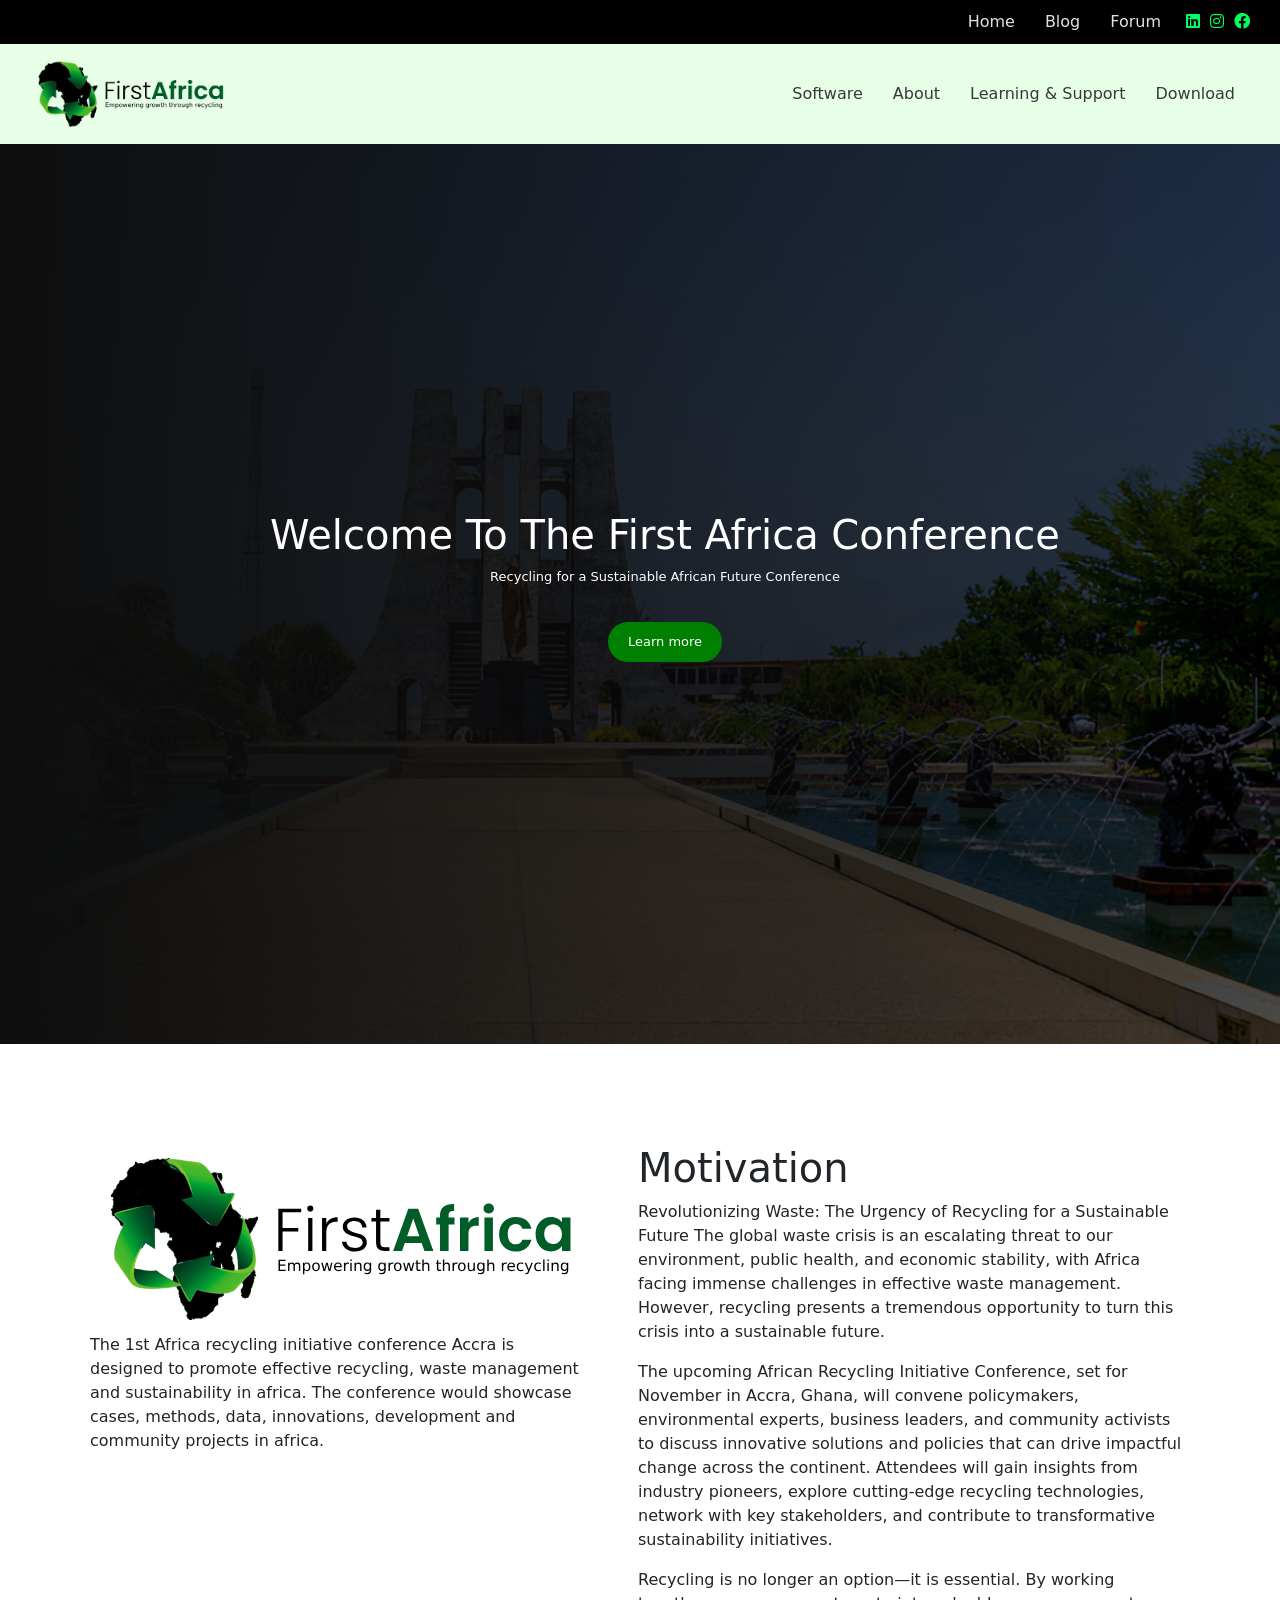
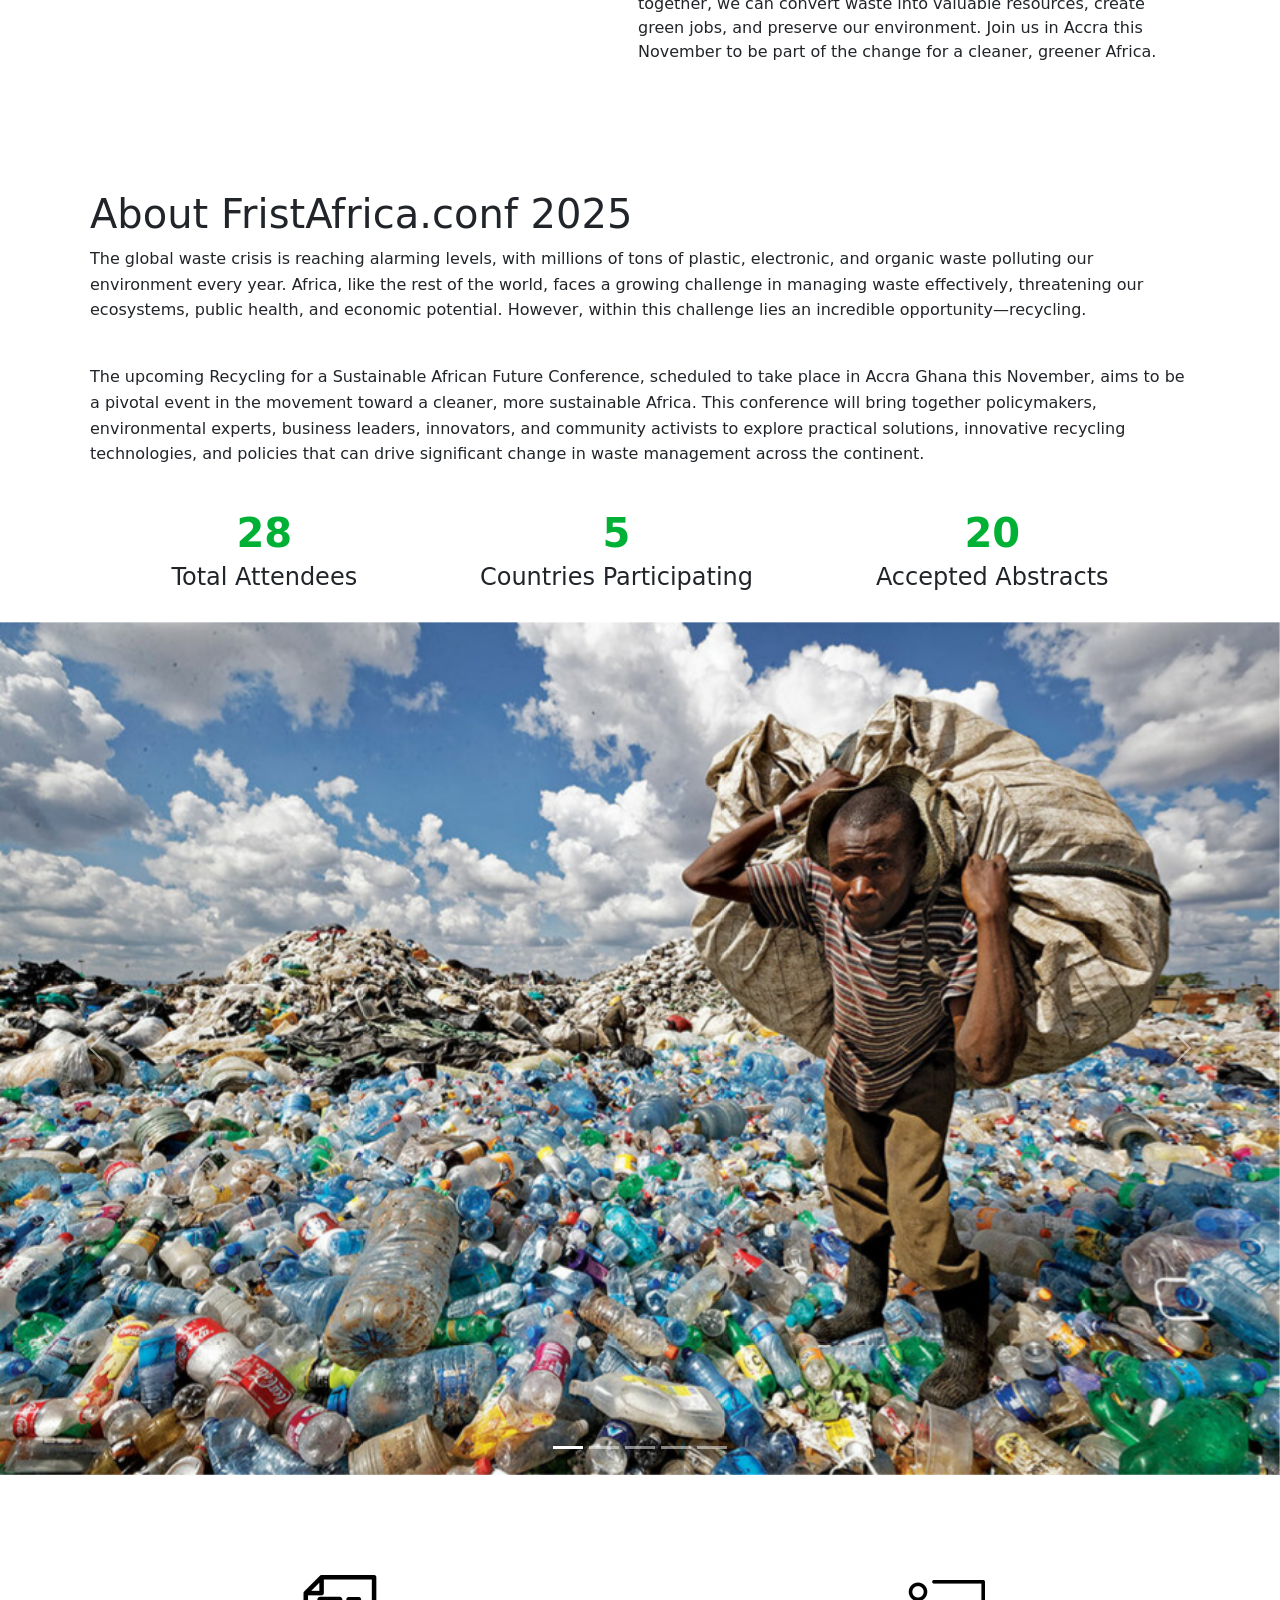
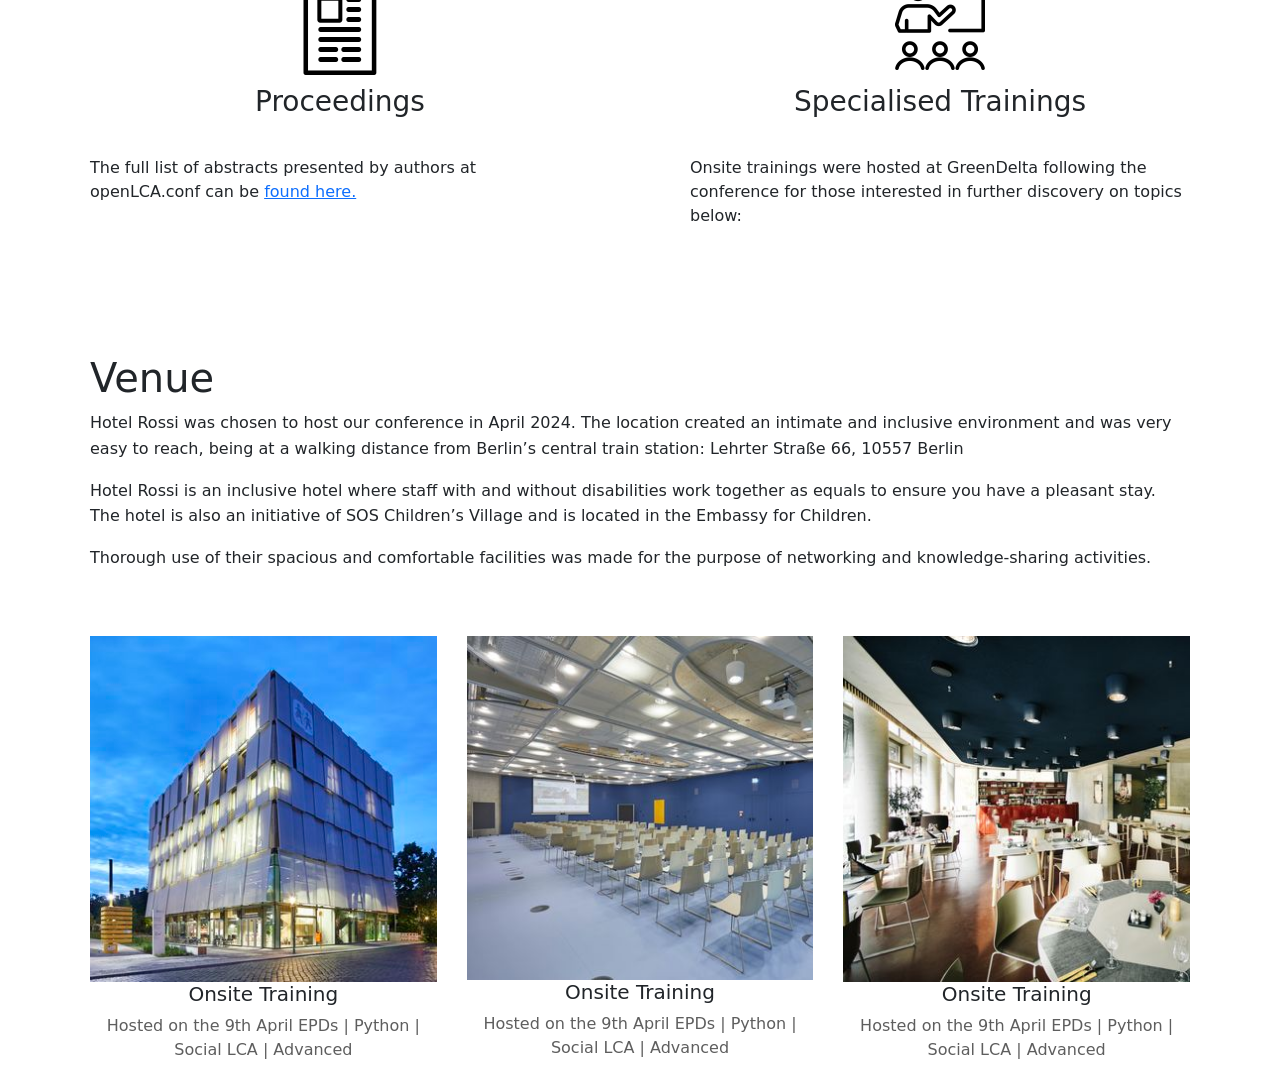
<file: index.html>
<!DOCTYPE html>
<html lang="en">
<head>
    <meta charset="UTF-8">
    <meta name="viewport" content="width=device-width, initial-scale=1.0">
    <title>Document</title>
    <link rel="stylesheet" href="https://cdnjs.cloudflare.com/ajax/libs/font-awesome/6.0.0/css/all.min.css" integrity="sha512-9usAa10IRO0HhonpyAIVpjrylPvoDwiPUiKdWk5t3PyolY1cOd4DSE0Ga+ri4AuTroPR5aQvXU9xC6qOPnzFeg==" crossorigin="anonymous" referrerpolicy="no-referrer" />
    <link rel="stylesheet" href="home.css">
    <link href="https://fonts.googleapis.com/css2?family=Poppins:wght@400;600;700&display=swap" rel="stylesheet">
    <link href="https://cdn.jsdelivr.net/npm/bootstrap@5.3.3/dist/css/bootstrap.min.css" rel="stylesheet">
    <script src="https://cdn.jsdelivr.net/npm/bootstrap@5.3.3/dist/js/bootstrap.bundle.min.js"></script>
</head>
<body>
    
  <nav class="topnav">
    <ul>
        <li><a href="index.html">Home</a></li>
        <li><a href="blog.html">Blog</a></li>
        <li><a href="#">Forum</a></li>
    </ul>
    <div class="social-icons">
        <a href="#" target="_blank"><i class="fab fa-linkedin"></i></a>
        <a href="#" target="_blank"><i class="fab fa-instagram"></i></a>
        <a href="#" target="_blank"><i class="fab fa-facebook"></i></a>
    </div>
</nav>

<nav class="secondnav">

   <!-- Hamburger Menu Icon -->
   <div class="hamburger" onclick="toggleMenu()">
    &#9776; <!-- Unicode for Hamburger Icon -->
   </div>

    <div>
        <img src="pics/logo.png" width="200" alt="">
    </div>
    <ul>
        <li class="dropdown">
            <a href="#">Software</a>
            <div class="dropdown-content">
                <a href="#">Software 1</a>
                <a href="#">Software 2</a>
                <a href="#">Software 3</a>
            </div>
        </li>
        <li class="dropdown">
            <a href="#">About</a>
            <div class="dropdown-content">
                <a href="#">About Us</a>
                <a href="#">Our Team</a>
                <a href="#">Our Mission</a>
            </div>
        </li>
        <li class="dropdown">
            <a href="#">Learning & Support</a>
            <div class="dropdown-content">
                <a href="#">Tutorials</a>
                <a href="#">FAQ</a>
                <a href="#">Contact Us</a>
            </div>
        </li>
        <li class="dropdown">
            <a href="#">Download</a>
            
        </li>
    </ul>
</nav>

    <header class="header">
        
        <div class="text-container">
          <div>
            <h1 class="animated-text">Welcome To The First Africa Conference</h1>
            <p>Recycling for a Sustainable African Future Conference</p>
            <p><button><a href="">Learn more</a></button></p>
          </div>
        </div> 
    </header>

    <div class="split1">
        <div class="split1left">
            <img src="pics/logo.png" class="logo" alt="">

            <p>The 1st Africa recycling initiative conference Accra is designed to promote effective recycling, waste management and sustainability in africa. The conference would showcase cases, methods, data, innovations, development and community projects in africa. </p>
        </div>


        <div class="split1right">
            <h1>Motivation</h1>
            <p>
              Revolutionizing Waste: The Urgency of Recycling for a Sustainable Future
              The global waste crisis is an escalating threat to our environment, public health, and economic stability, with Africa facing immense challenges in effective waste management. However, recycling presents a tremendous opportunity to turn this crisis into a sustainable future.
            </p>
            <p>
              The upcoming African Recycling Initiative Conference, set for November in Accra, Ghana, will convene policymakers, environmental experts, business leaders, and community activists to discuss innovative solutions and policies that can drive impactful change across the continent. Attendees will gain insights from industry pioneers, explore cutting-edge recycling technologies, network with key stakeholders, and contribute to transformative sustainability initiatives.
            </p>
            <p>
              Recycling is no longer an option—it is essential. By working together, we can convert waste into valuable resources, create green jobs, and preserve our environment. Join us in Accra this November to be part of the change for a cleaner, greener Africa.
            </p>
        </div>
    </div>


    <div class="headertexte">
        <div class="welcome">
            <h1>About FristAfrica.conf 2025</h1>
            <!-- <div> 10 – 11 April 2025  Accra, Ghana</div> -->
        </div>

        <div class="welcometext">
            <p>
              The global waste crisis is reaching alarming levels, with millions of tons of plastic, electronic, and organic waste polluting our environment every year. Africa, like the rest of the world, faces a growing challenge in managing waste effectively, threatening our ecosystems, public health, and economic potential. However, within this challenge lies an incredible opportunity—recycling.
            </p>
            <br>
            <p>
              The upcoming Recycling for a Sustainable African Future Conference, scheduled to take place in Accra Ghana this November, aims to be a pivotal event in the movement toward a cleaner, more sustainable Africa. This conference will bring together policymakers, environmental experts, business leaders, innovators, and community activists to explore practical solutions, innovative recycling technologies, and policies that can drive significant change in waste management across the continent.
            </p>
        </div>
    </div>



  <section class="statistics">
    <div class="stat" id="attendees">     
      <p class="count" data-target="155">0</p>
      <h2>Total Attendees</h2>
    </div>
    <div class="stat" id="countries">
      <p class="count" data-target="30">0+</p>
      <h2>Countries Participating</h2>
    </div>
    <div class="stat" id="abstracts">
      <p class="count" data-target="110">0</p>
      <h2>Accepted Abstracts</h2>
    </div>
  </section>

 
  <div class="carousels">
    <!-- Carousel -->
    <div id="demo" class="carousel slide carousel-fade" data-bs-ride="carousel">

        <!-- Indicators/dots -->
        <div class="carousel-indicators">
            <button type="button" data-bs-target="#demo" data-bs-slide-to="0" class="active"></button>
            <button type="button" data-bs-target="#demo" data-bs-slide-to="1"></button>
            <button type="button" data-bs-target="#demo" data-bs-slide-to="2"></button>
            <button type="button" data-bs-target="#demo" data-bs-slide-to="3"></button>
            <button type="button" data-bs-target="#demo" data-bs-slide-to="4"></button>
        </div>

        <!-- The slideshow/carousel -->
        <div class="carousel-inner">
            <div class="carousel-item active pic1">
                <img src="pics/plastic3.jpg" alt="" class="d-block" style="width:100%">
            </div>

            <div class="carousel-item pic1">
                <img src="pics/plastic2.jpg" alt="Los Angeles" class="d-block" style="width:100%">
            </div>

            <div class="carousel-item pic1">
                <img src="pics/plastic3.jpg" alt="" class="d-block" style="width:100%">
            </div>

            <div class="carousel-item pic1">
                <img src="pics/plastic.webp" alt="" class="d-block" style="width:100%">
            </div>

        </div>

        <!-- Left and right controls/icons -->
        <button class="carousel-control-prev" type="button" data-bs-target="#demo" data-bs-slide="prev">
            <span class="carousel-control-prev-icon"></span>
        </button>
        <button class="carousel-control-next" type="button" data-bs-target="#demo" data-bs-slide="next">
            <span class="carousel-control-next-icon"></span>
        </button>
    </div>
</div>

<div class="section3">
  <div class=" section3left">
      <div class="section3head">
        <img src="pics/proicon.png" width="100" alt="">
        <h3>Proceedings</h3>
      </div>

      <p>The full list of abstracts presented by authors at openLCA.conf can be <a href="">found here.</a></p>
  </div>


  <div class="section3right">
    <div class="section3head">
      <img src="pics/specializedicon.png" width="100" alt="">
      <h3>Specialised Trainings</h3>
    </div>

    <p>Onsite trainings were hosted at GreenDelta following the conference for those interested in further discovery on topics below:</p>
  </div>
</div>
  
  
<div class="headertexte">
  <div class="welcome">
      <h1>Venue</h1>
  </div>

  <div class="welcometext">
      <p>
        Hotel Rossi was chosen to host our conference in April 2024. The location created an intimate and inclusive environment and was very easy to reach, being at a walking distance from Berlin’s central train station: Lehrter Straße 66, 10557 Berlin
      </p>
      <p>
        Hotel Rossi is an inclusive hotel where staff with and without disabilities work together as equals to ensure you have a pleasant stay. The hotel is also an initiative of SOS Children’s Village and is located in the Embassy for Children.
      </p>
      <p>
        Thorough use of their spacious and comfortable facilities was made for the purpose of networking and knowledge-sharing activities.
      </p>
  </div>
</div>

<div class="section7">
  <div class="section7box1 hidden">
      <div><img src="pics/venue1.jpg"  alt=""></div>
      <h1>Onsite Training</h1>
      <p><a href="">Hosted on the 9th April EPDs | Python | Social LCA | Advanced</a></p>
  </div>

  <div class="section7box1 hidden">
      <div><img src="pics/chairs.jpg"  alt=""></div>
      <h1>Onsite Training</h1>
      <p><a href="">Hosted on the 9th April EPDs | Python | Social LCA | Advanced</a></p>
  </div>

  <div class="section7box1 hidden">
      <div><img src="pics/venue3.jpg"   alt=""></div>
      <h1>Onsite Training</h1>
      <p><a href="">Hosted on the 9th April EPDs | Python | Social LCA | Advanced</a></p>
  </div>
</div>








































  <script src="js/boot.js"></script>
  <script src="home.js"></script>
</body>
</html>
</file>
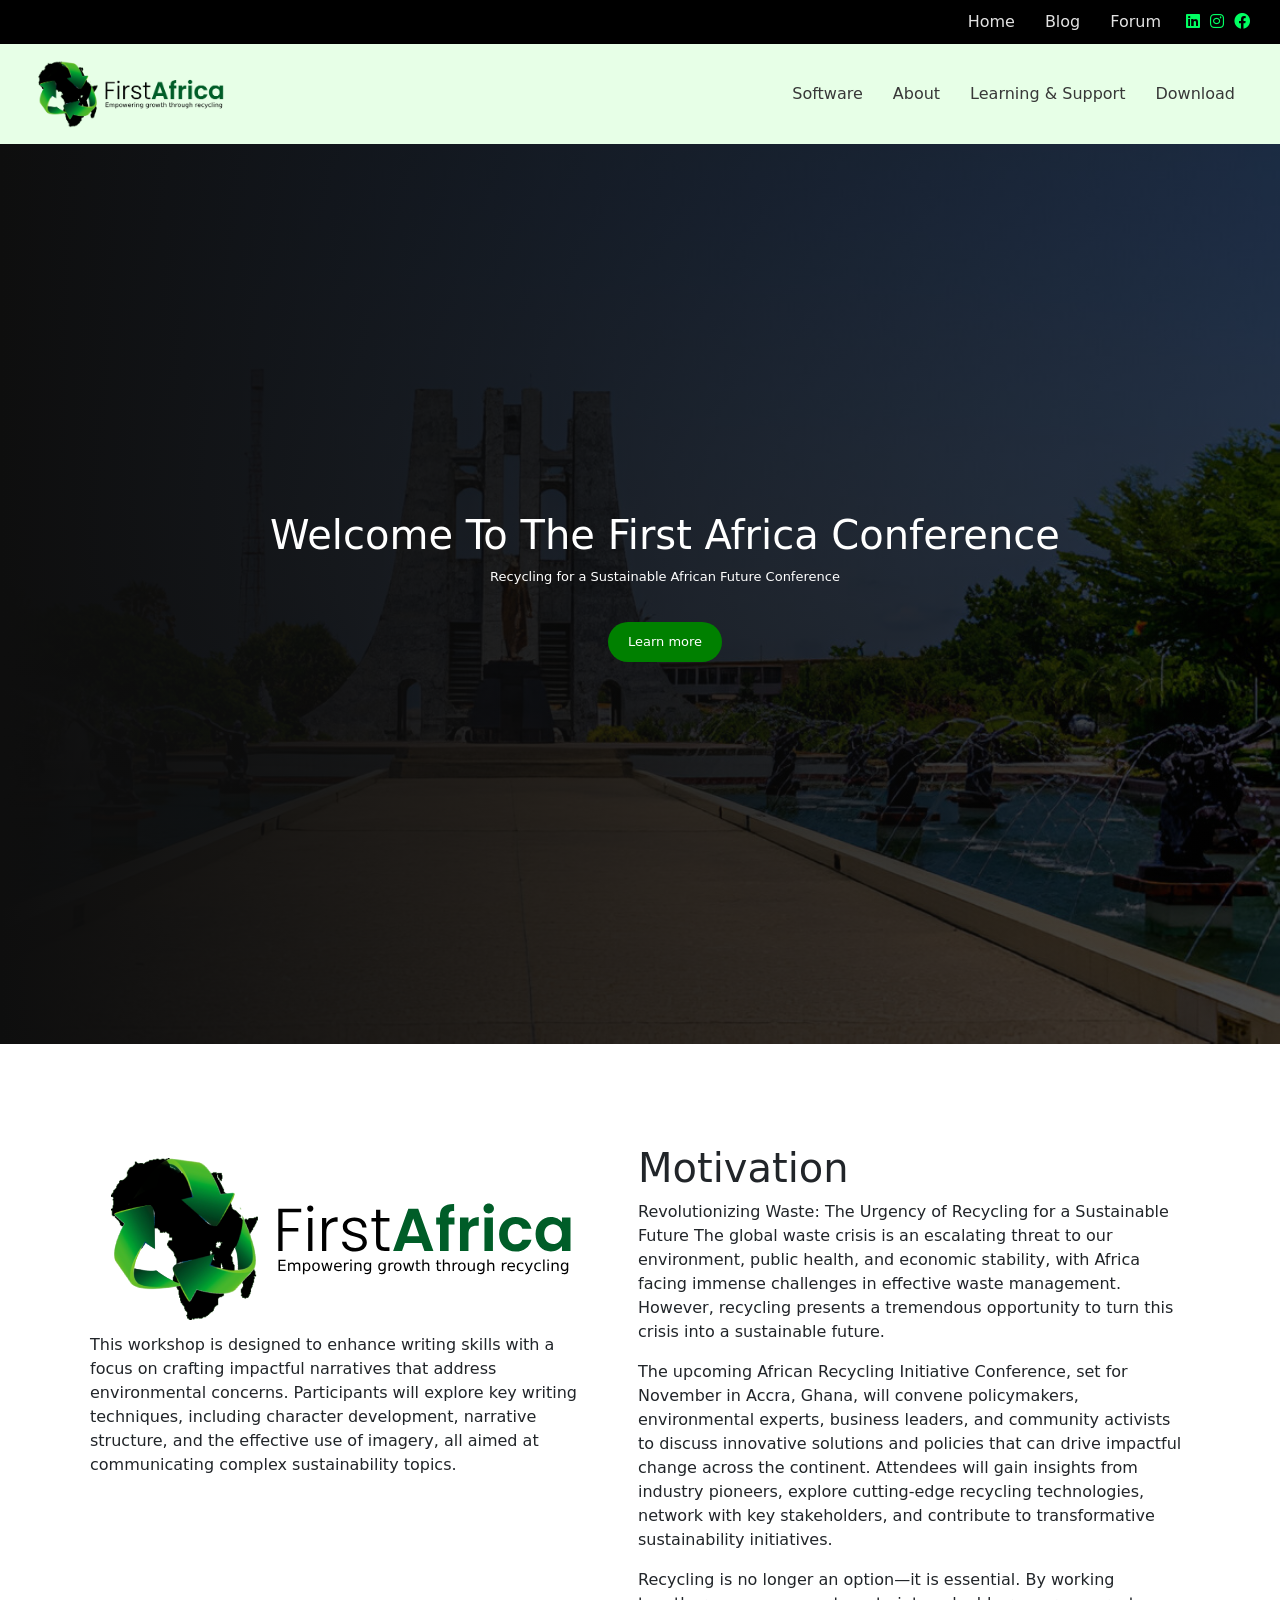
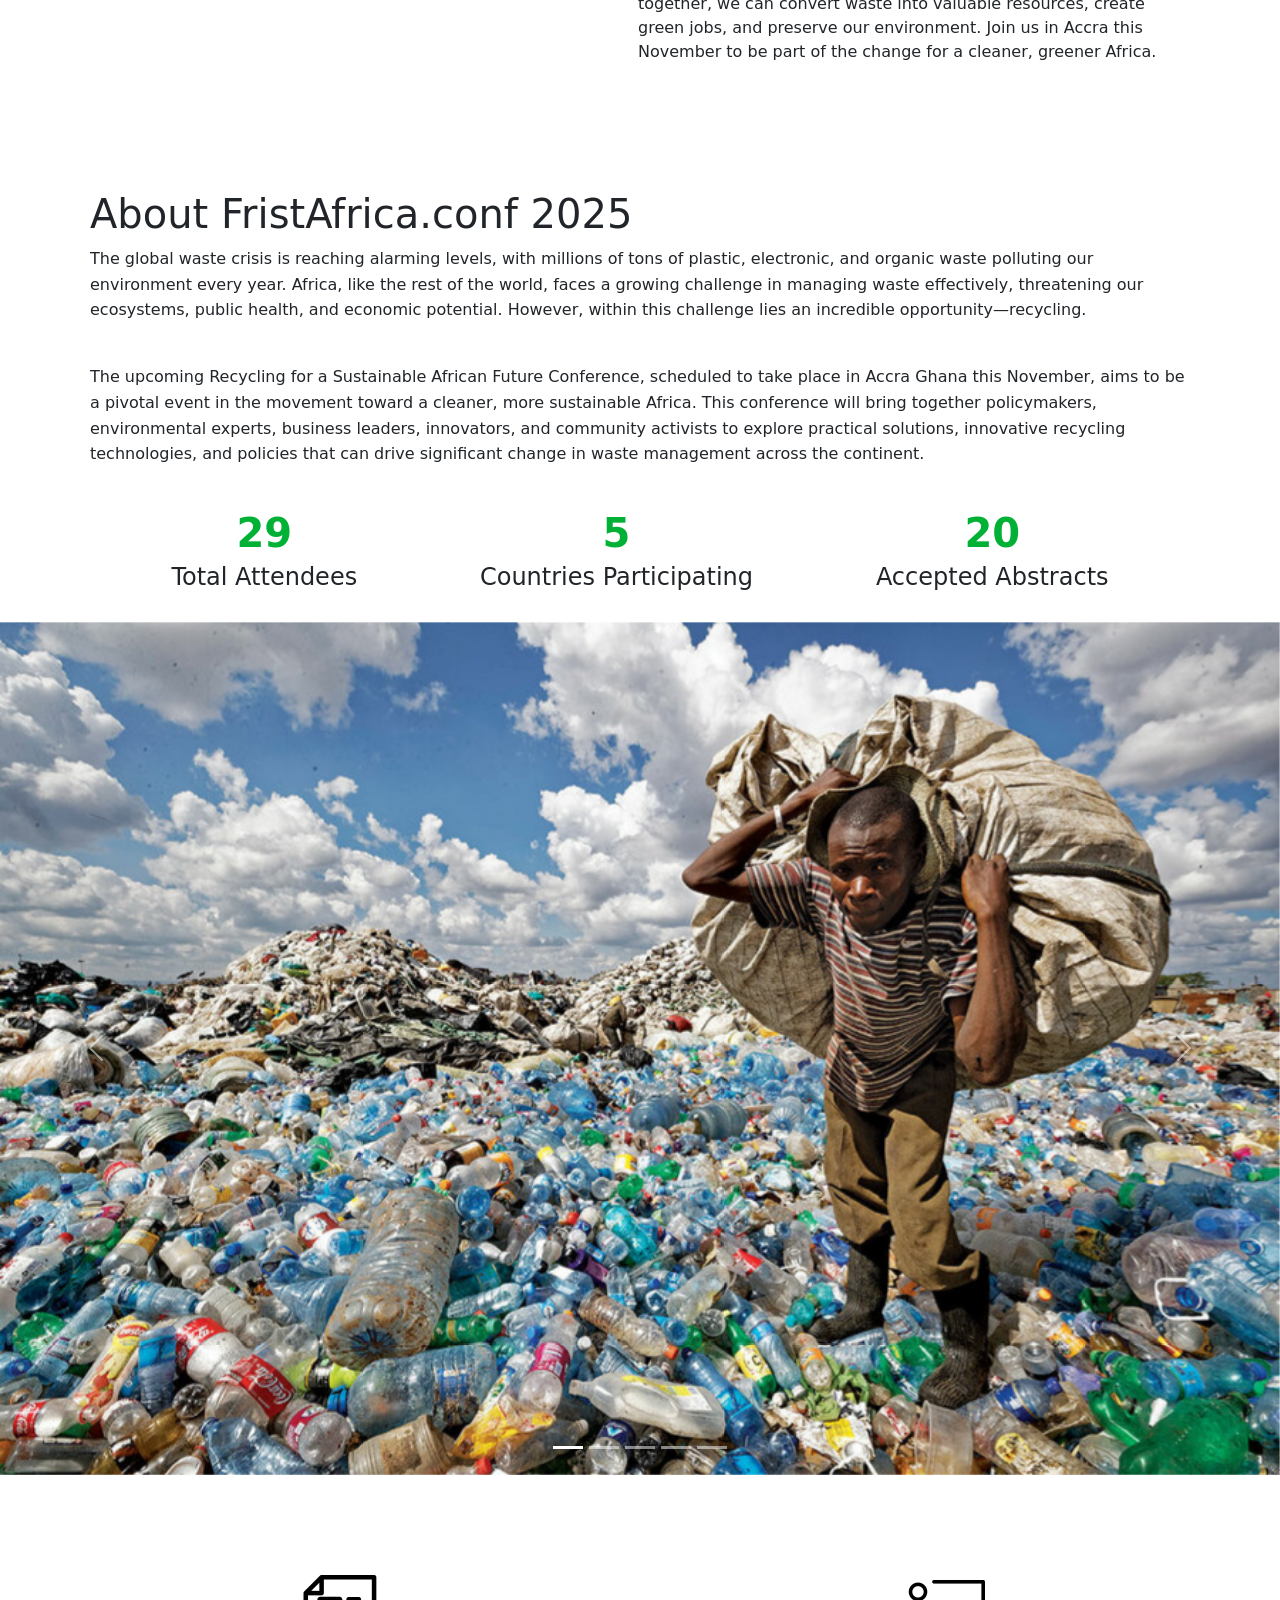
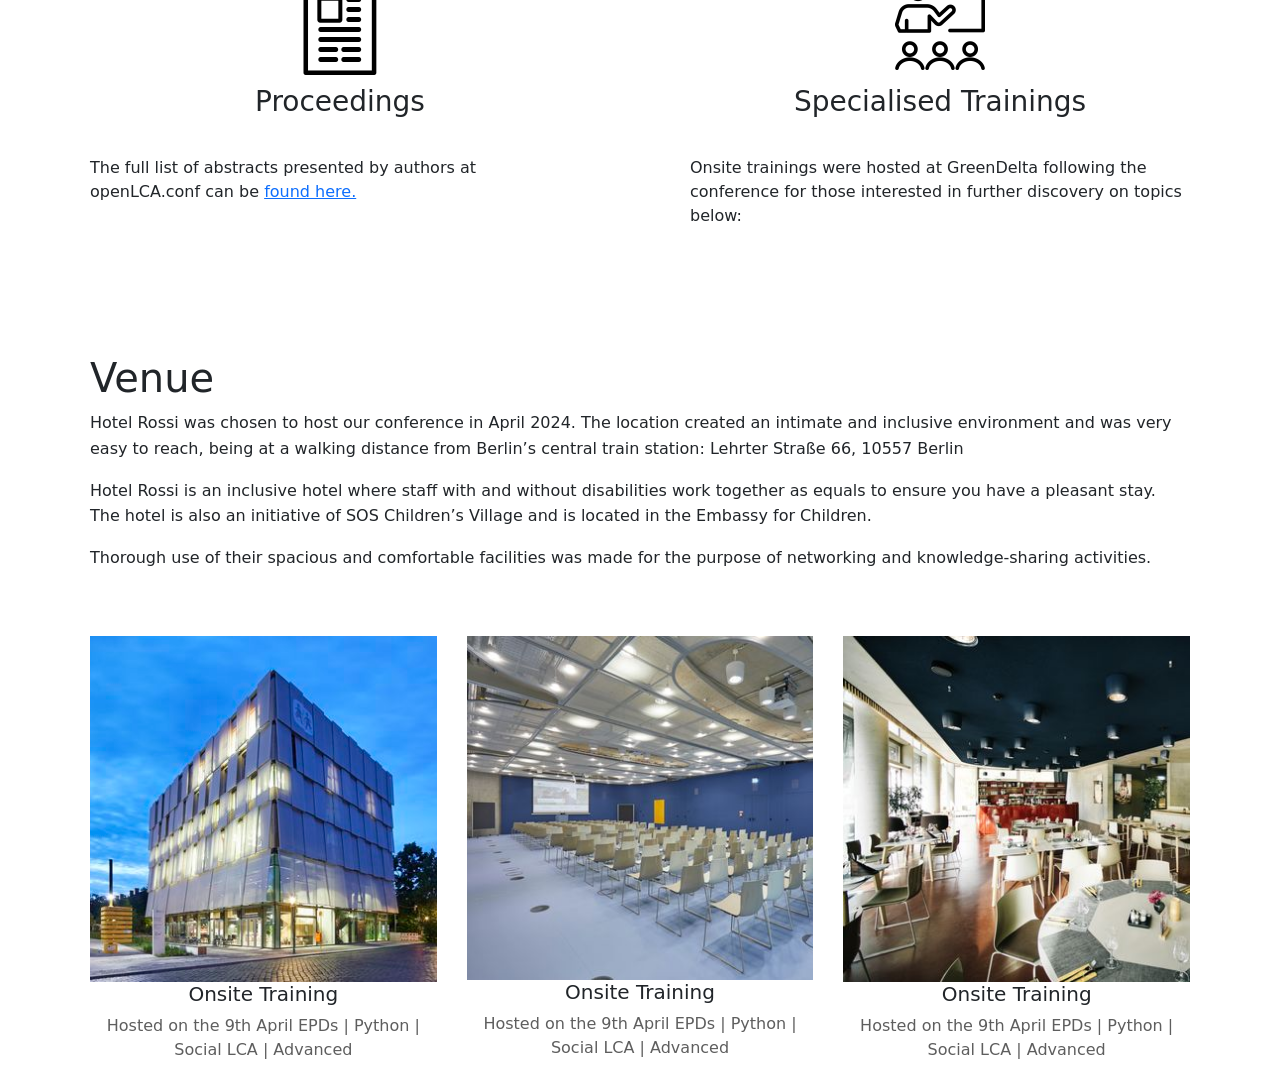
<file: home.html>
<!DOCTYPE html>
<html lang="en">
<head>
    <meta charset="UTF-8">
    <meta name="viewport" content="width=device-width, initial-scale=1.0">
    <title>Document</title>
    <link rel="stylesheet" href="https://cdnjs.cloudflare.com/ajax/libs/font-awesome/6.0.0/css/all.min.css" integrity="sha512-9usAa10IRO0HhonpyAIVpjrylPvoDwiPUiKdWk5t3PyolY1cOd4DSE0Ga+ri4AuTroPR5aQvXU9xC6qOPnzFeg==" crossorigin="anonymous" referrerpolicy="no-referrer" />
    <link rel="stylesheet" href="home.css">
    <link href="https://fonts.googleapis.com/css2?family=Poppins:wght@400;600;700&display=swap" rel="stylesheet">
    <link href="https://cdn.jsdelivr.net/npm/bootstrap@5.3.3/dist/css/bootstrap.min.css" rel="stylesheet">
    <script src="https://cdn.jsdelivr.net/npm/bootstrap@5.3.3/dist/js/bootstrap.bundle.min.js"></script>
</head>
<body>
    
  <nav class="topnav">
    <ul>
        <li><a href="index.html">Home</a></li>
        <li><a href="blog.html">Blog</a></li>
        <li><a href="#">Forum</a></li>
    </ul>
    <div class="social-icons">
        <a href="#" target="_blank"><i class="fab fa-linkedin"></i></a>
        <a href="#" target="_blank"><i class="fab fa-instagram"></i></a>
        <a href="#" target="_blank"><i class="fab fa-facebook"></i></a>
    </div>
</nav>

<nav class="secondnav">

   <!-- Hamburger Menu Icon -->
   <div class="hamburger" onclick="toggleMenu()">
    &#9776; <!-- Unicode for Hamburger Icon -->
   </div>

    <div>
        <img src="pics/logo.png" width="200" alt="">
    </div>
    <ul>
        <li class="dropdown">
            <a href="#">Software</a>
            <div class="dropdown-content">
                <a href="#">Software 1</a>
                <a href="#">Software 2</a>
                <a href="#">Software 3</a>
            </div>
        </li>
        <li class="dropdown">
            <a href="#">About</a>
            <div class="dropdown-content">
                <a href="#">About Us</a>
                <a href="#">Our Team</a>
                <a href="#">Our Mission</a>
            </div>
        </li>
        <li class="dropdown">
            <a href="#">Learning & Support</a>
            <div class="dropdown-content">
                <a href="#">Tutorials</a>
                <a href="#">FAQ</a>
                <a href="#">Contact Us</a>
            </div>
        </li>
        <li class="dropdown">
            <a href="#">Download</a>
            
        </li>
    </ul>
</nav>

    <header class="header">
        
        <div class="text-container">
          <div>
            <h1 class="animated-text">Welcome To The First Africa Conference</h1>
            <p>Recycling for a Sustainable African Future Conference</p>
            <p><button><a href="">Learn more</a></button></p>
          </div>
        </div> 
    </header>

    <div class="split1">
        <div class="split1left">
            <img src="pics/logo.png" class="logo" alt="">

            <p>This workshop is designed to enhance writing skills with a focus on crafting impactful narratives that address environmental concerns. Participants will explore key writing techniques, including character development, narrative structure, and the effective use of imagery, all aimed at communicating complex sustainability topics. </p>
        </div>


        <div class="split1right">
            <h1>Motivation</h1>
            <p>
              Revolutionizing Waste: The Urgency of Recycling for a Sustainable Future
              The global waste crisis is an escalating threat to our environment, public health, and economic stability, with Africa facing immense challenges in effective waste management. However, recycling presents a tremendous opportunity to turn this crisis into a sustainable future.
            </p>
            <p>
              The upcoming African Recycling Initiative Conference, set for November in Accra, Ghana, will convene policymakers, environmental experts, business leaders, and community activists to discuss innovative solutions and policies that can drive impactful change across the continent. Attendees will gain insights from industry pioneers, explore cutting-edge recycling technologies, network with key stakeholders, and contribute to transformative sustainability initiatives.
            </p>
            <p>
              Recycling is no longer an option—it is essential. By working together, we can convert waste into valuable resources, create green jobs, and preserve our environment. Join us in Accra this November to be part of the change for a cleaner, greener Africa.
            </p>
        </div>
    </div>


    <div class="headertexte">
        <div class="welcome">
            <h1>About FristAfrica.conf 2025</h1>
            <!-- <div> 10 – 11 April 2025  Accra, Ghana</div> -->
        </div>

        <div class="welcometext">
            <p>
              The global waste crisis is reaching alarming levels, with millions of tons of plastic, electronic, and organic waste polluting our environment every year. Africa, like the rest of the world, faces a growing challenge in managing waste effectively, threatening our ecosystems, public health, and economic potential. However, within this challenge lies an incredible opportunity—recycling.
            </p>
            <br>
            <p>
              The upcoming Recycling for a Sustainable African Future Conference, scheduled to take place in Accra Ghana this November, aims to be a pivotal event in the movement toward a cleaner, more sustainable Africa. This conference will bring together policymakers, environmental experts, business leaders, innovators, and community activists to explore practical solutions, innovative recycling technologies, and policies that can drive significant change in waste management across the continent.
            </p>
        </div>
    </div>



  <section class="statistics">
    <div class="stat" id="attendees">     
      <p class="count" data-target="155">0</p>
      <h2>Total Attendees</h2>
    </div>
    <div class="stat" id="countries">
      <p class="count" data-target="30">0+</p>
      <h2>Countries Participating</h2>
    </div>
    <div class="stat" id="abstracts">
      <p class="count" data-target="110">0</p>
      <h2>Accepted Abstracts</h2>
    </div>
  </section>

 
  <div class="carousels">
    <!-- Carousel -->
    <div id="demo" class="carousel slide carousel-fade" data-bs-ride="carousel">

        <!-- Indicators/dots -->
        <div class="carousel-indicators">
            <button type="button" data-bs-target="#demo" data-bs-slide-to="0" class="active"></button>
            <button type="button" data-bs-target="#demo" data-bs-slide-to="1"></button>
            <button type="button" data-bs-target="#demo" data-bs-slide-to="2"></button>
            <button type="button" data-bs-target="#demo" data-bs-slide-to="3"></button>
            <button type="button" data-bs-target="#demo" data-bs-slide-to="4"></button>
        </div>

        <!-- The slideshow/carousel -->
        <div class="carousel-inner">
            <div class="carousel-item active pic1">
                <img src="pics/plastic3.jpg" alt="" class="d-block" style="width:100%">
            </div>

            <div class="carousel-item pic1">
                <img src="pics/plastic2.jpg" alt="Los Angeles" class="d-block" style="width:100%">
            </div>

            <div class="carousel-item pic1">
                <img src="pics/plastic3.jpg" alt="" class="d-block" style="width:100%">
            </div>

            <div class="carousel-item pic1">
                <img src="pics/plastic.webp" alt="" class="d-block" style="width:100%">
            </div>

        </div>

        <!-- Left and right controls/icons -->
        <button class="carousel-control-prev" type="button" data-bs-target="#demo" data-bs-slide="prev">
            <span class="carousel-control-prev-icon"></span>
        </button>
        <button class="carousel-control-next" type="button" data-bs-target="#demo" data-bs-slide="next">
            <span class="carousel-control-next-icon"></span>
        </button>
    </div>
</div>

<div class="section3">
  <div class=" section3left">
      <div class="section3head">
        <img src="pics/proicon.png" width="100" alt="">
        <h3>Proceedings</h3>
      </div>

      <p>The full list of abstracts presented by authors at openLCA.conf can be <a href="">found here.</a></p>
  </div>


  <div class="section3right">
    <div class="section3head">
      <img src="pics/specializedicon.png" width="100" alt="">
      <h3>Specialised Trainings</h3>
    </div>

    <p>Onsite trainings were hosted at GreenDelta following the conference for those interested in further discovery on topics below:</p>
  </div>
</div>
  
  
<div class="headertexte">
  <div class="welcome">
      <h1>Venue</h1>
  </div>

  <div class="welcometext">
      <p>
        Hotel Rossi was chosen to host our conference in April 2024. The location created an intimate and inclusive environment and was very easy to reach, being at a walking distance from Berlin’s central train station: Lehrter Straße 66, 10557 Berlin
      </p>
      <p>
        Hotel Rossi is an inclusive hotel where staff with and without disabilities work together as equals to ensure you have a pleasant stay. The hotel is also an initiative of SOS Children’s Village and is located in the Embassy for Children.
      </p>
      <p>
        Thorough use of their spacious and comfortable facilities was made for the purpose of networking and knowledge-sharing activities.
      </p>
  </div>
</div>

<div class="section7">
  <div class="section7box1 hidden">
      <div><img src="pics/venue1.jpg"  alt=""></div>
      <h1>Onsite Training</h1>
      <p><a href="">Hosted on the 9th April EPDs | Python | Social LCA | Advanced</a></p>
  </div>

  <div class="section7box1 hidden">
      <div><img src="pics/chairs.jpg"  alt=""></div>
      <h1>Onsite Training</h1>
      <p><a href="">Hosted on the 9th April EPDs | Python | Social LCA | Advanced</a></p>
  </div>

  <div class="section7box1 hidden">
      <div><img src="pics/venue3.jpg"   alt=""></div>
      <h1>Onsite Training</h1>
      <p><a href="">Hosted on the 9th April EPDs | Python | Social LCA | Advanced</a></p>
  </div>
</div>








































  <script src="js/boot.js"></script>
  <script src="home.js"></script>
</body>
</html>
</file>
<file: home.css>
*{
  margin: 0;
  padding: 0;
  box-sizing: border-box;
}

.topnav {
  background-color: #000000;
  padding: 10px 30px;
  display: flex;
  justify-content: right;
  align-items: center;
}

.topnav ul {
  list-style: none;   
  margin: 0;
  padding: 0;
  display: flex;
}

.topnav li {
  margin: 0 15px;
}

.topnav a {
  text-decoration: none;
  color: #e2e2e2;

}

.social-icons {
  display: flex; /* Ensure icons are in a row */
}
.social-icons a {
  margin-left: 10px;
  color: #00ff62;
}

/* the styling for the second navbar starts here */

.secondnav {
  background-color: rgb(231, 255, 231);
  padding: 10px 30px;
  display: flex;
  justify-content: space-between;
  align-items: center;
  height: 100px;
}

.secondnav ul {
  list-style: none;   
  margin: 0;
  padding: 0;
  display: flex;
}

.secondnav li {
  margin: 0 15px;
}

.secondnav a {
  text-decoration: none;
  color: rgb(56, 56, 56);
  
}

.dropdown {
  position: relative;
  display: inline-block;
  z-index: 999;
}



.dropdown-content {
  display: none;
  position: absolute;
  background-color: #f9f9f9;
  min-width: 160px;
  box-shadow: 0px 8px 16px 0px rgba(0,0,0,0.2);
  
}

.dropdown-content a {
  padding: 12px 16px;
  text-decoration: none;
  display: block;
  color: #333;
}

.dropdown:hover .dropdown-content {
  display: block;
}

/* HAMBURGER MENU */
.hamburger {
  display: none; /* Hide by default */
  font-size: 30px;
  cursor: pointer;
}

/* Sidebar Navigation for Mobile */
.nav-menu {
  position: fixed;
  left: -250px; /* Initially hidden */
  top: 0;
  width: 250px;
  height: 100%;
  background: #000;
  color: white;
  transition: left 0.3s ease-in-out;
  display: flex;
  flex-direction: column;
  padding-top: 60px;
}

.nav-menu a {
  text-decoration: none;
  color: white;
  padding: 15px;
  display: block;
  font-size: 18px;
}

.nav-menu a:hover {
  background: #333;
}

/* Show menu when active */
.nav-menu.active {
  left: 0;
}

/* Responsive Design */
@media screen and (max-width: 768px) {
  .secondnav ul {
      display: none; /* Hide menu items */
  }

  .hamburger {
      display: block; /* Show hamburger icon */
  }
}


.header {
  
  height: 100vh;
  background-image:linear-gradient(to left,rgba(0,0,0,0.7),rgba(14, 14, 14, 1)),url("pics/acra.jpg");
  display: flex;
  align-items: center;
  justify-content: center;
  background-size: cover;
  background-position: right;
  background-repeat: no-repeat;
}


@media screen and (max-width:992px){
  .header{
    flex-direction: column;
    padding: 20px 30px;
    gap: 10px;
    width: 100%;
    margin-top: 30px;
  }
}




.text-container div{
  text-align: center;
}

.text-container button{
  color: white;
  background-color: green;
  border-radius: 50px;
  border: none;
  margin-top: 20px;
}

.text-container button a{
  color: white;
  text-decoration: none;
  padding: 10px 20px;
  display: block;

}


  /* ################################################################## */








  /* #################################################################### */

  .text-container {
    display: flex;
    padding-left: 50px;
    justify-content: center;
    animation: flyIn 1s ease-out forwards; /* Fly-in animation */
   transform: translateX(-100%);
    
  }

  
  @media screen and (max-width:992px){
    .text-container{
      padding: 0px;
    }
  }


  /* Fly-in animation keyframes */
@keyframes flyIn {
    from {
      transform: translateX(-100%);
      opacity: 0;
    }
    to {
      transform: translateX(0);
      opacity: 1;
    }
  }

  .text-container h1{
    color: white;
    font-weight: normal;
    text-align: center;
  }

  .text-container p{
    color: white;
    font-size: 13px;
    text-align: center;
  }

  .text-container button{
    color: white;
    background-color: green;
    border-radius: 50px;
    border: none;
    margin-top: 20px;
  }

  .text-container button a{
    color: white;
    text-decoration: none;
    padding: 10px 20px;
    display: block;

  }

  .welcome h1{
    font-weight: lighter;
  }




  .split1{
    max-width: 1100px;
    margin:100px auto;
    display: flex;
    justify-content: space-between;
    gap: 50px;
    
  }

  @media screen and (max-width:992px){
    .split1{
      flex-direction: column;
      padding: 20px 30px;
      gap: 10px;
      width: 100%;
      margin-top: 30px;
    }
  }

 

  .split1left h1,.split1right h1{
    font-weight: lighter;
  }
  
  @media screen and (max-width:992px){
    .logo{
      width: 100%;
    }
  }


  .headertexte{
    text-align: left;
    max-width: 1100px;
    margin: auto;
    background-color: rgb(255, 255, 255);
    line-height: 1.6;
    padding-top: 10px;
  }

  @media screen and (max-width:992px){
    .headertexte{
      flex-direction: column;
      padding: 20px 30px;
      gap: 10px;
      width: 100%;
    }
  }




  .statistics {
    display: flex;
    justify-content: space-around;
    padding: 20px;
    max-width: 1100px;
    margin: auto;
  }

  @media screen and (max-width:992px){
    .statistics{
      flex-direction: column;
      padding: 20px 30px;
      gap: 10px;
      width: 100%;
    }
  }

  
  .stat {
    text-align: center;
  }
  
  .stat h2 {
    font-size: 24px;
    margin-bottom: 10px;
  }
  
  .count {
    font-size: 40px;
    font-weight: bold;
    color: #00b135;
    margin: 0;
    opacity: 0;
    transform: translateY(30px);
    transition: opacity 1s, transform 1s;
  }
  
  .stat.visible .count {
    opacity: 1;
    transform: translateY(0);
  }

  .section3{
    max-width: 1100px;
    margin:100px auto;
    display: flex;
    justify-content: space-between;
    gap: 100px;
  }

  @media screen and (max-width:992px){
    .section3{
      flex-direction: column;
      padding: 20px 30px;
      gap: 10px;
      width: 100%;
    }
  }

  .section3left,.section3right{
    width: 50%;
    
  }

  @media screen and (max-width:992px){
    .section3left,.section3right{
      width: 100%;
      text-align: center;
    }
  }


  .section3head{
    text-align: center;
    padding-bottom: 30px
  }

  .section3head h3{
    font-weight: normal;
    padding-top: 10px;
  }



  /* ################################################ */

  .section7{
    display: flex;
    max-width: 1100px;
    margin: auto;
    justify-content: space-between;
    gap: 30px;
    padding-top: 50px;
  }

  @media screen and (max-width:992px){
    .section7{
      flex-direction: column;
      padding: 20px 30px;
      gap: 10px;
      width: 100%;
    }
  }


  .section7box1 {
    width: 400px;
    text-align: center;
    animation: flyIn 1s ease-out forwards; /* Fly-in animation */
    transform: translateX(-100%);
    opacity: 0;
}

.hidden {
    opacity: 0;
    transform: translateX(-100%);
}

.revealed {
    animation: flyIn 1s ease-out forwards;
}

@keyframes flyIn {
    from {
        transform: translateX(-100%);
        opacity: 0;
    }
    to {
        transform: translateX(0);
        opacity: 1;
    }
}


  .section7box1 h1{
    font-size: 20px;
  }

  .section7box1 img{
    width: 100%;
  }

  .section7box1 a{
    color: rgb(94, 94, 94);
    text-decoration: none;
}

.section7box1 a:hover{
    color: green;  
}
</file>
